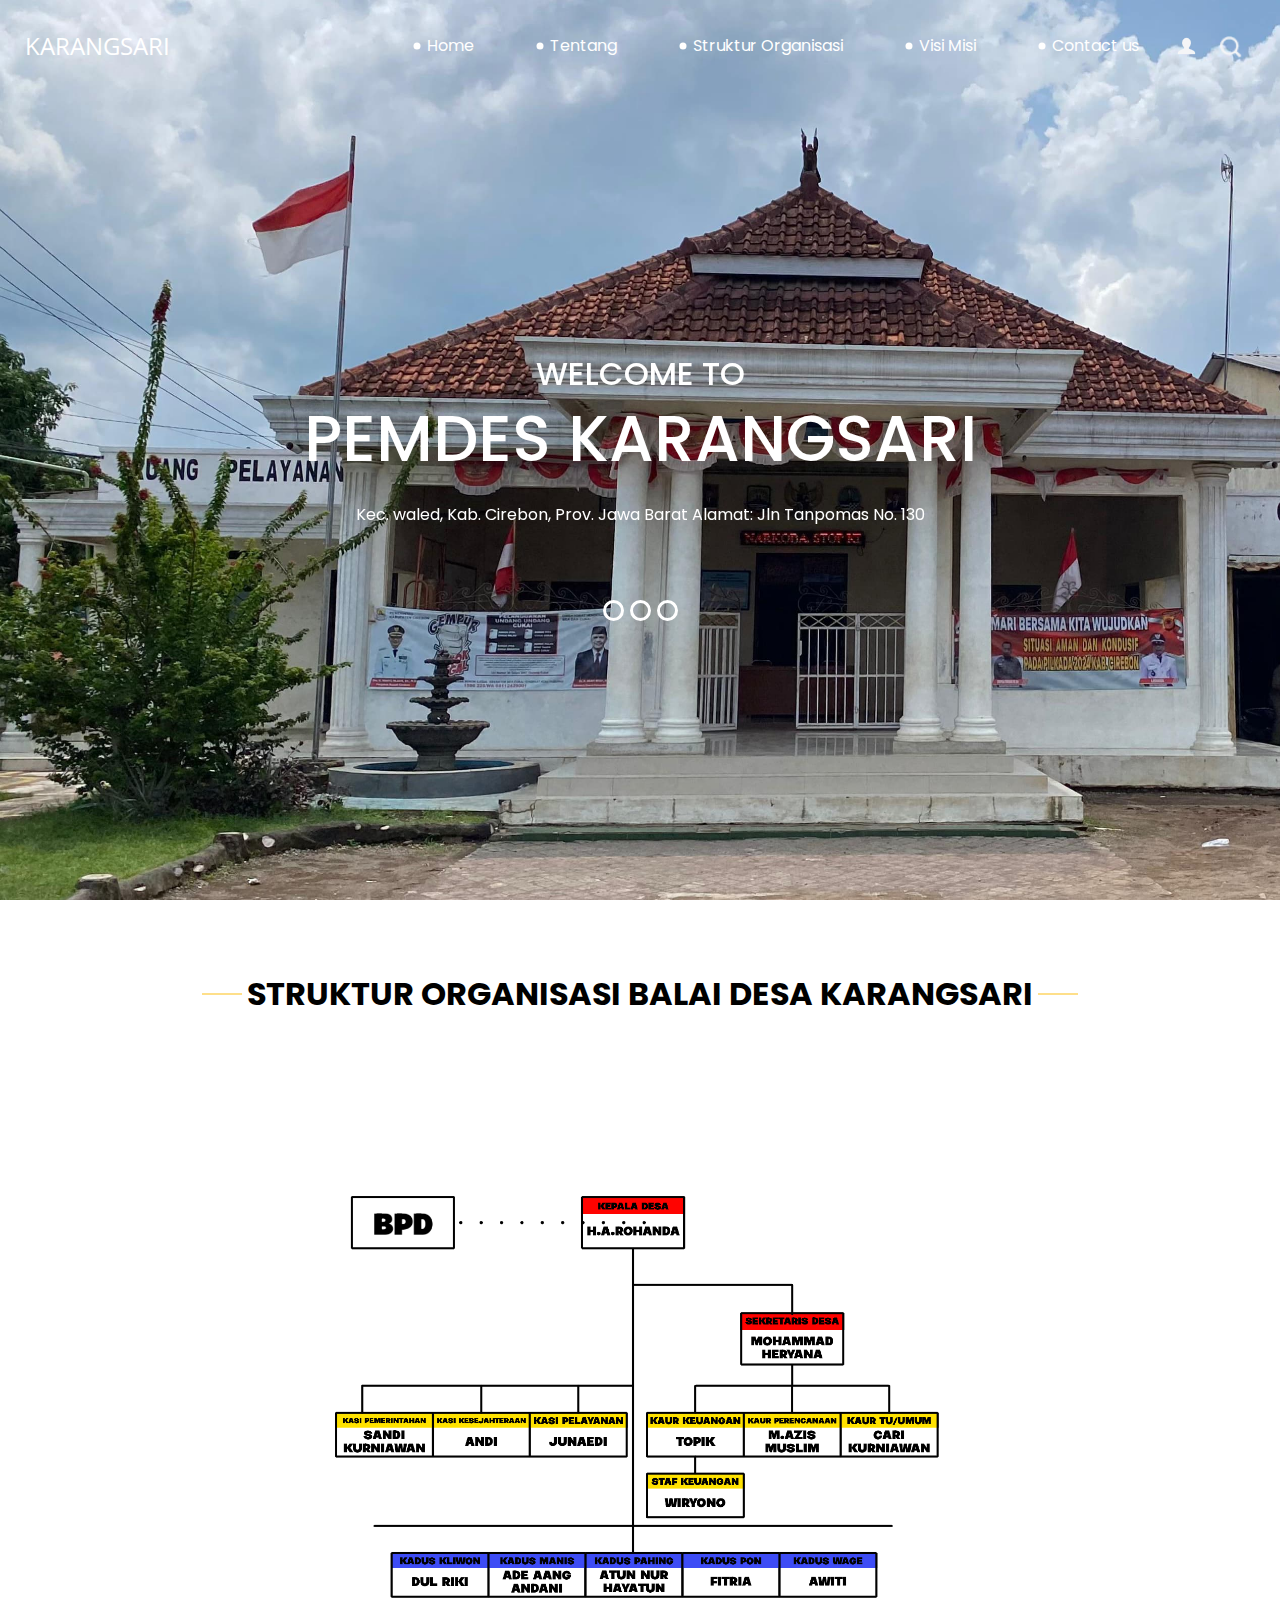
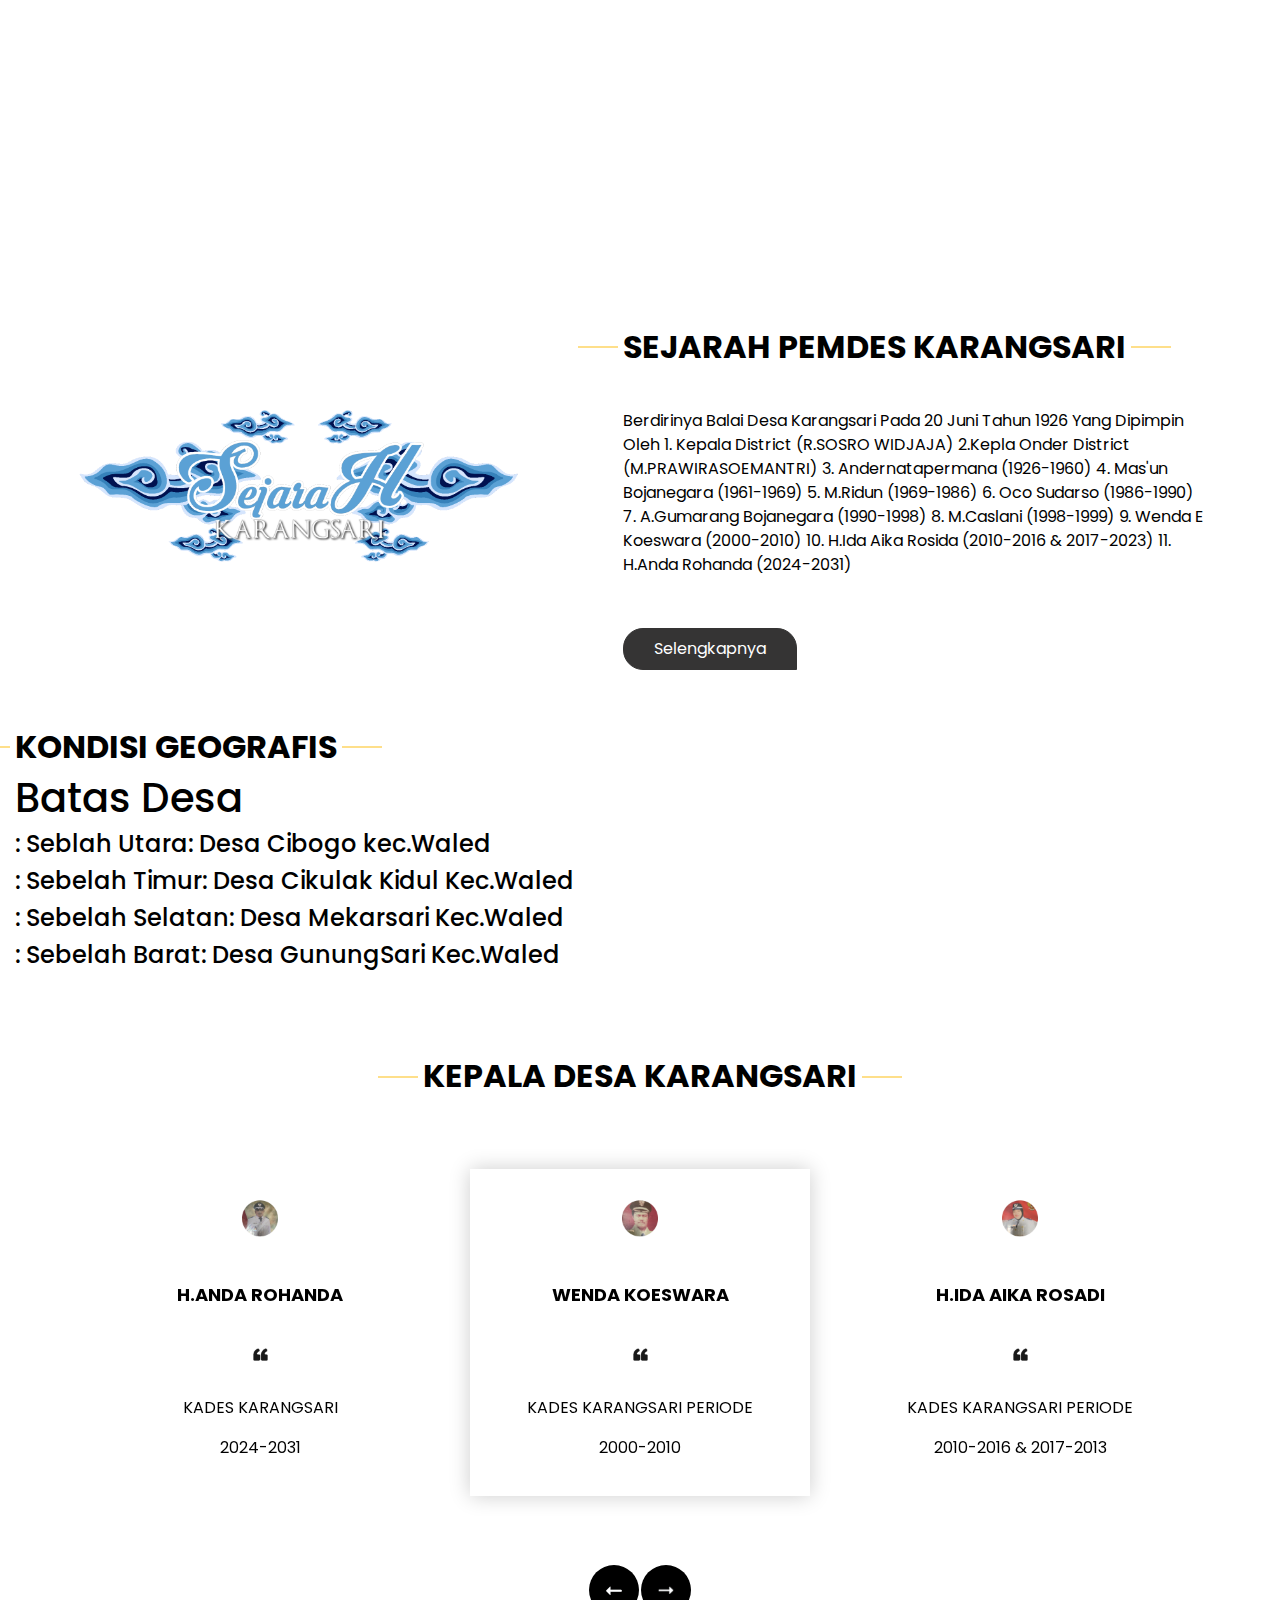
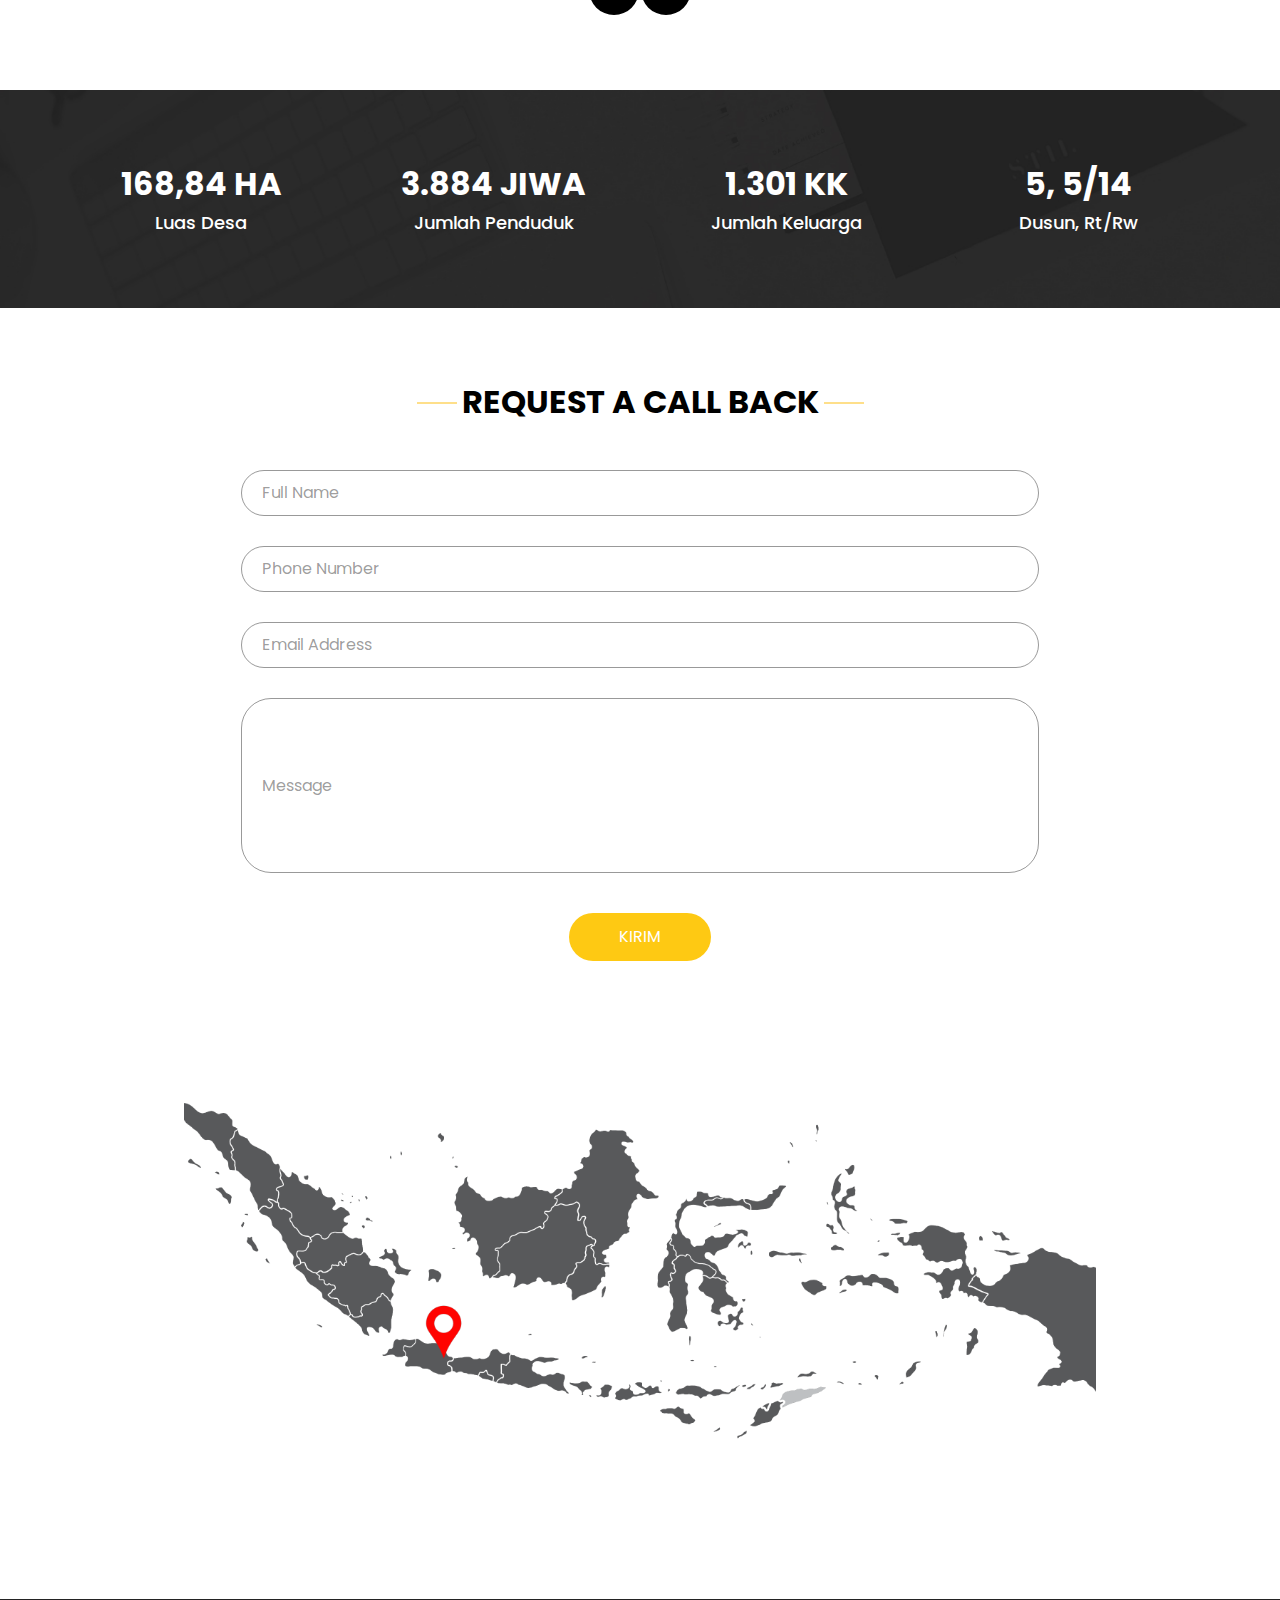
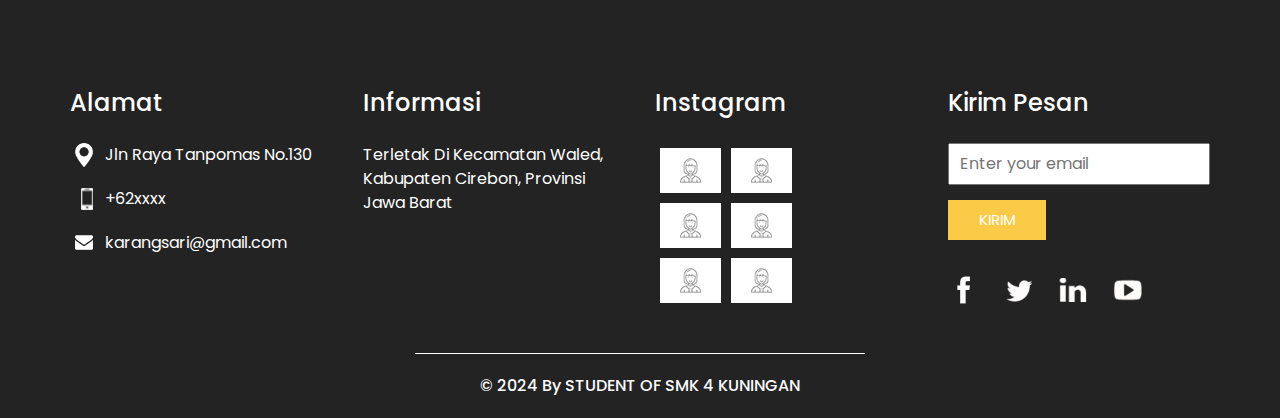
<file: index.html>
<!DOCTYPE html>
<html>

<head>
  <!-- Basic -->
  <meta charset="utf-8" />
  <meta http-equiv="X-UA-Compatible" content="IE=edge" />
  <!-- Mobile Metas -->
  <meta name="viewport" content="width=device-width, initial-scale=1, shrink-to-fit=no" />
  <!-- Site Metas -->
  <meta name="keywords" content="" />
  <meta name="description" content="" />
  <meta name="author" content="" />

  <title>PEMDES KARANGSARI</title>

  <!-- slider stylesheet -->
  <!-- slider stylesheet -->
  <link rel="stylesheet" type="text/css" href="https://cdnjs.cloudflare.com/ajax/libs/OwlCarousel2/2.3.4/assets/owl.carousel.min.css" />

  <!-- bootstrap core css -->
  <link rel="stylesheet" type="text/css" href="css/bootstrap.css" />

  <!-- fonts style -->
  <link href="https://fonts.googleapis.com/css?family=Open+Sans:400,700|Poppins:400,700&display=swap" rel="stylesheet">
  <!-- Custom styles for this template -->
  <link href="css/style.css" rel="stylesheet" />
  <!-- responsive style -->
  <link href="css/responsive.css" rel="stylesheet" />
</head>

<body>
  <div class="hero_area">
    <!-- header section strats -->
    <header class="header_section">
      <div class="container-fluid">
        <nav class="navbar navbar-expand-lg custom_nav-container pt-3">
          <a class="navbar-brand" href="index.html">
            <span>
              KARANGSARI
            </span>
          </a>
          <button class="navbar-toggler" type="button" data-toggle="collapse" data-target="#navbarSupportedContent" aria-controls="navbarSupportedContent" aria-expanded="false" aria-label="Toggle navigation">
            <span class="navbar-toggler-icon"></span>
          </button>

          <div class="collapse navbar-collapse" id="navbarSupportedContent">
            <div class="d-flex ml-auto flex-column flex-lg-row align-items-center">
              <ul class="navbar-nav  ">
                <li class="nav-item active">
                  <a class="nav-link" href="index.html">Home <span class="sr-only">(current)</span></a>
                </li>
                <li class="nav-item">
                  <a class="nav-link" href="about.html"> Tentang </a>
                </li>
                <li class="nav-item">
                  <a class="nav-link" href="do.html"> Struktur Organisasi </a>
                </li>
                <li class="nav-item">
                  <a class="nav-link" href="portfolio.html"> Visi Misi </a>
                </li>
                <li class="nav-item">
                  <a class="nav-link" href="contact.html">Contact us</a>
                </li>
              </ul>
              <div class="user_option">
                <a href="">
                  <img src="images/user.png" alt="">
                </a>
                <form class="form-inline my-2 my-lg-0 ml-0 ml-lg-4 mb-3 mb-lg-0">
                  <button class="btn  my-2 my-sm-0 nav_search-btn" type="submit"></button>
                </form>
              </div>
            </div>
          </div>
        </nav>
      </div>
    </header>
    <!-- end header section -->
    <!-- slider section -->
    <section class=" slider_section position-relative">
      <div class="container">
        <div id="carouselExampleIndicators" class="carousel slide" data-ride="carousel">
          <ol class="carousel-indicators">
            <li data-target="#carouselExampleIndicators" data-slide-to="0" class="active"></li>
            <li data-target="#carouselExampleIndicators" data-slide-to="1"></li>
            <li data-target="#carouselExampleIndicators" data-slide-to="2"></li>
          </ol>
          <div class="carousel-inner">
            <div class="carousel-item active">
              <div class="row">
                <div class="col">
                  <div class="detail-box">
                    <div>
                      <h2>
                        WELCOME TO
                      </h2>
                      <h1>
                        PEMDES KARANGSARI
                      </h1>
                      <p>
                        Kec. waled, Kab. Cirebon, Prov. Jawa Barat
                        Alamat: Jln Tanpomas No. 130
                      </p>
                      <div class="">
                        </a>
                      </div>
                    </div>
                  </div>
                </div>
              </div>
            </div>
    </section>
    <!-- end slider section -->
  </div>

  <!-- do section -->
  <section class="do_section layout_padding">
    <div class="container">
      <div class="heading_container">
        <h2>
          Struktur Organisasi
          Balai Desa Karangsari
        </h2>
        <p>
        </p>
          </div>
        </div>
        <div class="box ">
          <div class="img-box">
            <style>
              img{
                 display: block;
                 margin: auto;
              }
              </style>
              <img src="images/Proyek Baru 209 [D1D83AB].png"width="1000px"alt="">
          </div>
          <div class="detail-box">
            <h6>
            </h6>
          </div>
        </div>
      </div>
    </div>
  </section>

  <!-- end do section -->

  <!-- who section -->

  <section class="who_section ">
    <div class="container">
      <div class="row">
        <div class="col-md-5">
          <div class="img-box">
            <img src="images/sejarah.png" alt="">
          </div>
        </div>
        <div class="col-md-7">
          <div class="detail-box">
            <div class="heading_container">
              <h2>
                SEJARAH PEMDES KARANGSARI
              </h2>
            </div>
            <p>
              Berdirinya Balai Desa Karangsari Pada 20 Juni Tahun 1926 Yang Dipimpin Oleh
              1. Kepala District (R.SOSRO WIDJAJA)
              2.Kepla Onder District (M.PRAWIRASOEMANTRI)
              3. Andernatapermana (1926-1960)
              4. Mas'un Bojanegara (1961-1969)
              5. M.Ridun (1969-1986)
              6. Oco Sudarso (1986-1990)
              7. A.Gumarang Bojanegara (1990-1998)
              8. M.Caslani (1998-1999)
              9. Wenda E Koeswara (2000-2010)
              10. H.Ida Aika Rosida (2010-2016 & 2017-2023)
              11. H.Anda Rohanda (2024-2031)
            </P>
            <div>
              <a href="">
                Selengkapnya
              </a>
            </div>
          </div>
        </div>
      </div>
    </div>
  </section>

  <!-- end who section -->


  <!-- work section -->
              <div class="col-md-7">
                <div class="detail-box">
                  <div class="heading_container">
        <h2>
          KONDISI GEOGRAFIS
        </h2>
        <h1>
          Batas Desa
        </h1>
          <h4>
          : Seblah Utara: Desa Cibogo kec.Waled
          </h4>
          <h4>
          : Sebelah Timur: Desa Cikulak Kidul Kec.Waled
          </h4>
          <h4>
          : Sebelah Selatan: Desa Mekarsari Kec.Waled
          </h4>
          <h4>
          : Sebelah Barat: Desa GunungSari Kec.Waled
          </h4>
      </div>

        </div>
      </div>
    </div>
  </section>

  <!-- end work section -->

  <!-- client section -->
  <section class="client_section">
    <div class="container">

      <div class="heading_container">
        <p></p>
        <p></p>
        <p></p>
        <p></p>
        <p></p>
        <h2>
          KEPALA DESA KARANGSARI
        </h2>
      </div>
      <div class="carousel-wrap ">
        <div class="owl-carousel">
          <div class="item">
            <div class="box">
              <div class="img-box">
                <img src="images/wenda.png" alt="">
              </div>
              <div class="detail-box">
                <h5>
                  Wenda Koeswara <br>
                </h5>
                <img src="images/quote.png" alt="">
                <p>
                  KADES KARANGSARI PERIODE
                </p>
                <p>
                  2000-2010
                </p>
              </div>
            </div>
          </div>
          <div class="item">
            <div class="box">
              <div class="img-box">
                <img src="images/ida.png" alt="">
              </div>
              <div class="detail-box">
                <h5>
                  H.Ida Aika Rosadi <br>
                </h5>
                <img src="images/quote.png" alt="">
                <p>
                  KADES KARANGSARI PERIODE
                </p>
                <P>
                  2010-2016 & 2017-2013
                </p>
              </div>
            </div>
          </div>
          <div class="item">
            <div class="box">
              <div class="img-box">
                <img src="images/rohanda.png" alt="">
              </div>
              <div class="detail-box">
                <h5>
                  H.Anda Rohanda <br>
                </h5>
                <img src="images/quote.png" alt="">
                <p>
                  KADES KARANGSARI
                </p>
                <P>
                  2024-2031
                </p>
              </div>
            </div>
          </div>
        </div>
      </div>
    </div>
  </section>

  <!-- end client section -->

  <!-- target section -->
  <section class="target_section layout_padding2">
    <div class="container">
      <div class="row">
        <div class="col-md-3 col-sm-6">
          <div class="detail-box">
            <h2>
              168,84 HA
            </h2>
            <h5>
              Luas Desa
            </h5>
          </div>
        </div>
        <div class="col-md-3 col-sm-6">
          <div class="detail-box">
            <h2>
              3.884 JIWA
            </h2>
            <h5>
              Jumlah Penduduk
            </h5>
          </div>
        </div>
        <div class="col-md-3 col-sm-6">
          <div class="detail-box">
            <h2>
              1.301 KK
            </h2>
            <h5>
              Jumlah Keluarga
            </h5>
          </div>
        </div>
        <div class="col-md-3 col-sm-6">
          <div class="detail-box">
            <h2>
              5, 5/14
            </h2>
            <h5>
              Dusun, Rt/Rw
            </h5>
          </div>
        </div>
      </div>
    </div>
  </section>

  <!-- end target section -->


  <!-- contact section -->

  <section class="contact_section layout_padding">
    <div class="container">

      <div class="heading_container">
        <h2>
          Request A Call Back
        </h2>
      </div>
      <div class="">
        <div class="">
          <div class="row">
            <div class="col-md-9 mx-auto">
              <div class="contact-form">
                <form action="">
                  <div>
                    <input type="text" placeholder="Full Name ">
                  </div>
                  <div>
                    <input type="text" placeholder="Phone Number">
                  </div>
                  <div>
                    <input type="email" placeholder="Email Address">
                  </div>
                  <div>
                    <input type="text" placeholder="Message" class="input_message">
                  </div>
                  <div class="d-flex justify-content-center">
                    <button type="submit" class="btn_on-hover">
                      Kirim
                    </button>
                  </div>
                </form>
              </div>
            </div>
          </div>
        </div>
      </div>
      <div class="map_img-box">
        <img src="images/maps.png" alt="">
      </div>
    </div>
  </section>


  <!-- end contact section -->


  <!-- info section -->
  <section class="info_section ">
    <div class="container">
      <div class="row">
        <div class="col-md-3">
          <div class="info_contact">
            <h5>
              Alamat
            </h5>
            <div>
              <div class="img-box">
                <img src="images/location-white.png" width="18px" alt="">
              </div>
              <p>
                Jln Raya Tanpomas No.130
              </p>
            </div>
            <div>
              <div class="img-box">
                <img src="images/telephone-white.png" width="12px" alt="">
              </div>
              <p>
                +62xxxx
              </p>
            </div>
            <div>
              <div class="img-box">
                <img src="images/envelope-white.png" width="18px" alt="">
              </div>
              <p>
                karangsari@gmail.com
              </p>
            </div>
          </div>
        </div>
        <div class="col-md-3">
          <div class="info_info">
            <h5>
              Informasi
            </h5>
            <p>
              Terletak Di Kecamatan Waled, Kabupaten Cirebon, Provinsi Jawa Barat
            </p>
          </div>
        </div>

        <div class="col-md-3">
          <div class="info_insta">
            <h5>
              Instagram
            </h5>
            <div class="insta_container">
              <div>
                <a href="">
                  <div class="insta-box b-1">
                    <img src="images/insta.png" alt="">
                  </div>
                </a>
                <a href="">
                  <div class="insta-box b-2">
                    <img src="images/insta.png" alt="">
                  </div>
                </a>
              </div>

              <div>
                <a href="">
                  <div class="insta-box b-3">
                    <img src="images/insta.png" alt="">
                  </div>
                </a>
                <a href="">
                  <div class="insta-box b-4">
                    <img src="images/insta.png" alt="">
                  </div>
                </a>
              </div>
              <div>
                <a href="">
                  <div class="insta-box b-3">
                    <img src="images/insta.png" alt="">
                  </div>
                </a>
                <a href="">
                  <div class="insta-box b-4">
                    <img src="images/insta.png" alt="">
                  </div>
                </a>
              </div>
            </div>
          </div>
        </div>
        <div class="col-md-3">
          <div class="info_form ">
            <h5>
              Kirim Pesan
            </h5>
            <form action="">
              <input type="email" placeholder="Enter your email">
              <button>
                Kirim
              </button>
            </form>
            <div class="social_box">
              <a href="">
                <img src="images/fb.png" alt="">
              </a>
              <a href="">
                <img src="images/twitter.png" alt="">
              </a>
              <a href="">
                <img src="images/linkedin.png" alt="">
              </a>
              <a href="">
                <img src="images/youtube.png" alt="">
              </a>
            </div>
          </div>
        </div>
      </div>
    </div>
  </section>

  <!-- end info_section -->


  <!-- footer section -->
  <section class="container-fluid footer_section">
    <p>
      &copy; 2024 By
      <a href="https://html.design/">STUDENT OF SMK 4 KUNINGAN</a>
    </p>
  </section>
  <!-- footer section -->

  <script type="text/javascript" src="js/jquery-3.4.1.min.js"></script>
  <script type="text/javascript" src="js/bootstrap.js"></script>
  <script type="text/javascript" src="https://cdnjs.cloudflare.com/ajax/libs/OwlCarousel2/2.3.4/owl.carousel.min.js">
  </script>
  <!-- owl carousel script 
    -->
  <script type="text/javascript">
    $(".owl-carousel").owlCarousel({
      loop: true,
      margin: 0,
      navText: [],
      center: true,
      autoplay: true,
      autoplayHoverPause: true,
      responsive: {
        0: {
          items: 1
        },
        1000: {
          items: 3
        }
      }
    });
  </script>
  <!-- end owl carousel script -->

</body>

</html>
</file>
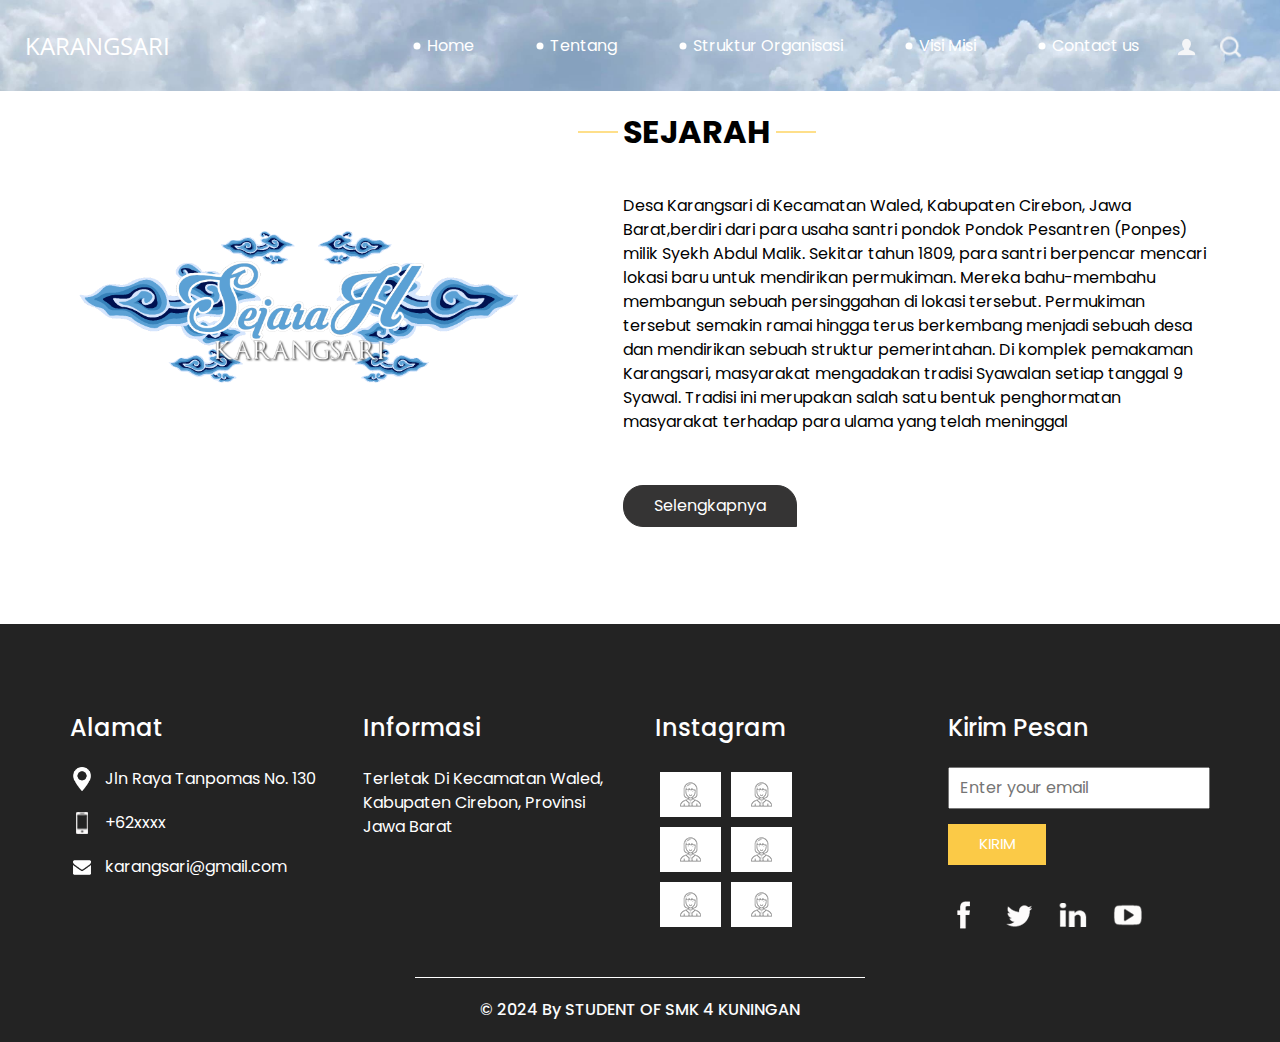
<file: about.html>
<!DOCTYPE html>
<html>

<head>
  <!-- Basic -->
  <meta charset="utf-8" />
  <meta http-equiv="X-UA-Compatible" content="IE=edge" />
  <!-- Mobile Metas -->
  <meta name="viewport" content="width=device-width, initial-scale=1, shrink-to-fit=no" />
  <!-- Site Metas -->
  <meta name="keywords" content="" />
  <meta name="description" content="" />
  <meta name="author" content="" />

  <title>PEMDES KARANGSARI</title>

  <!-- slider stylesheet -->
  <!-- slider stylesheet -->
  <link rel="stylesheet" type="text/css" href="https://cdnjs.cloudflare.com/ajax/libs/OwlCarousel2/2.3.4/assets/owl.carousel.min.css" />

  <!-- bootstrap core css -->
  <link rel="stylesheet" type="text/css" href="css/bootstrap.css" />

  <!-- fonts style -->
  <link href="https://fonts.googleapis.com/css?family=Open+Sans:400,700|Poppins:400,700&display=swap" rel="stylesheet">
  <!-- Custom styles for this template -->
  <link href="css/style.css" rel="stylesheet" />
  <!-- responsive style -->
  <link href="css/responsive.css" rel="stylesheet" />
</head>

<body class="sub_page">
  <div class="hero_area">
    <!-- header section strats -->
    <header class="header_section">
      <div class="container-fluid">
        <nav class="navbar navbar-expand-lg custom_nav-container pt-3">
          <a class="navbar-brand" href="index.html">
            <span>
              KARANGSARI
            </span>
          </a>
          <button class="navbar-toggler" type="button" data-toggle="collapse" data-target="#navbarSupportedContent" aria-controls="navbarSupportedContent" aria-expanded="false" aria-label="Toggle navigation">
            <span class="navbar-toggler-icon"></span>
          </button>

          <div class="collapse navbar-collapse" id="navbarSupportedContent">
            <div class="d-flex ml-auto flex-column flex-lg-row align-items-center">
              <ul class="navbar-nav  ">
                <li class="nav-item active">
                  <a class="nav-link" href="index.html">Home <span class="sr-only">(current)</span></a>
                </li>
                <li class="nav-item">
                  <a class="nav-link" href="about.html"> Tentang </a>
                </li>
                <li class="nav-item">
                  <a class="nav-link" href="do.html"> Struktur Organisasi </a>
                </li>
                <li class="nav-item">
                  <a class="nav-link" href="portfolio.html"> Visi Misi </a>
                </li>
                <li class="nav-item">
                  <a class="nav-link" href="contact.html">Contact us</a>
                </li>
              </ul>
              <div class="user_option">
                <a href="">
                  <img src="images/user.png" alt="">
                </a>
                <form class="form-inline my-2 my-lg-0 ml-0 ml-lg-4 mb-3 mb-lg-0">
                  <button class="btn  my-2 my-sm-0 nav_search-btn" type="submit"></button>
                </form>
              </div>
            </div>
          </div>
        </nav>
      </div>
    </header>
    <!-- end header section -->
  </div>


  <!-- who section -->

  <section class="who_section layout_padding">
    <div class="container">
      <div class="row">
        <div class="col-md-5">
          <div class="img-box">
            <img src="images/sejarah.png" alt="">
          </div>
        </div>
        <div class="col-md-7">
          <div class="detail-box">
            <div class="heading_container">
              <h2>
             SEJARAH
              </h2>
            </div>
            <p>
              Desa Karangsari di Kecamatan Waled, Kabupaten Cirebon, Jawa Barat,berdiri dari para usaha santri pondok
              Pondok Pesantren (Ponpes) milik Syekh Abdul Malik.
              Sekitar tahun 1809, para santri berpencar mencari lokasi baru untuk mendirikan permukiman.
              Mereka bahu-membahu membangun sebuah persinggahan di lokasi tersebut.
              Permukiman tersebut semakin ramai hingga terus berkembang menjadi sebuah desa dan mendirikan sebuah
              struktur pemerintahan.
              Di komplek pemakaman Karangsari, masyarakat mengadakan tradisi Syawalan setiap tanggal 9 Syawal.
              Tradisi ini merupakan salah satu bentuk penghormatan masyarakat terhadap para ulama yang telah meninggal
            </p>
            <div>
              <a href="">
                Selengkapnya
              </a>
            </div>
          </div>
        </div>
      </div>
    </div>
  </section>

  <!-- end who section -->


  <!-- info section -->
  <section class="info_section ">
    <div class="container">
      <div class="row">
        <div class="col-md-3">
          <div class="info_contact">
            <h5>
              Alamat
            </h5>
            <div>
              <div class="img-box">
                <img src="images/location-white.png" width="18px" alt="">
              </div>
              <p>
                Jln Raya Tanpomas No. 130
              </p>
            </div>
            <div>
              <div class="img-box">
                <img src="images/telephone-white.png" width="12px" alt="">
              </div>
              <p>
                +62xxxx
              </p>
            </div>
            <div>
              <div class="img-box">
                <img src="images/envelope-white.png" width="18px" alt="">
              </div>
              <p>
                karangsari@gmail.com
              </p>
            </div>
          </div>
        </div>
        <div class="col-md-3">
          <div class="info_info">
            <h5>
              Informasi
            </h5>
            <p>
              Terletak Di Kecamatan Waled, Kabupaten Cirebon, Provinsi Jawa Barat
            </p>
          </div>
        </div>

        <div class="col-md-3">
          <div class="info_insta">
            <h5>
              Instagram
            </h5>
            <div class="insta_container">
              <div>
                <a href="">
                  <div class="insta-box b-1">
                    <img src="images/insta.png" alt="">
                  </div>
                </a>
                <a href="">
                  <div class="insta-box b-2">
                    <img src="images/insta.png" alt="">
                  </div>
                </a>
              </div>

              <div>
                <a href="">
                  <div class="insta-box b-3">
                    <img src="images/insta.png" alt="">
                  </div>
                </a>
                <a href="">
                  <div class="insta-box b-4">
                    <img src="images/insta.png" alt="">
                  </div>
                </a>
              </div>
              <div>
                <a href="">
                  <div class="insta-box b-3">
                    <img src="images/insta.png" alt="">
                  </div>
                </a>
                <a href="">
                  <div class="insta-box b-4">
                    <img src="images/insta.png" alt="">
                  </div>
                </a>
              </div>
            </div>
          </div>
        </div>
        <div class="col-md-3">
          <div class="info_form ">
            <h5>
              Kirim Pesan
            </h5>
            <form action="">
              <input type="email" placeholder="Enter your email">
              <button>
                Kirim
              </button>
            </form>
            <div class="social_box">
              <a href="">
                <img src="images/fb.png" alt="">
              </a>
              <a href="">
                <img src="images/twitter.png" alt="">
              </a>
              <a href="">
                <img src="images/linkedin.png" alt="">
              </a>
              <a href="">
                <img src="images/youtube.png" alt="">
              </a>
            </div>
          </div>
        </div>
      </div>
    </div>
  </section>

  <!-- end info_section -->


  <!-- footer section -->
  <section class="container-fluid footer_section">
    <p>
      &copy; 2024 By
      <a href="https://html.design/">STUDENT OF SMK 4 KUNINGAN</a>
    </p>
  </section>
  <!-- footer section -->

  <script type="text/javascript" src="js/jquery-3.4.1.min.js"></script>
  <script type="text/javascript" src="js/bootstrap.js"></script>
  <script type="text/javascript" src="https://cdnjs.cloudflare.com/ajax/libs/OwlCarousel2/2.3.4/owl.carousel.min.js">
  </script>
  <!-- owl carousel script 
    -->
  <script type="text/javascript">
    $(".owl-carousel").owlCarousel({
      loop: true,
      margin: 0,
      navText: [],
      center: true,
      autoplay: true,
      autoplayHoverPause: true,
      responsive: {
        0: {
          items: 1
        },
        1000: {
          items: 3
        }
      }
    });
  </script>
  <!-- end owl carousel script -->

</body>

</html>
</file>
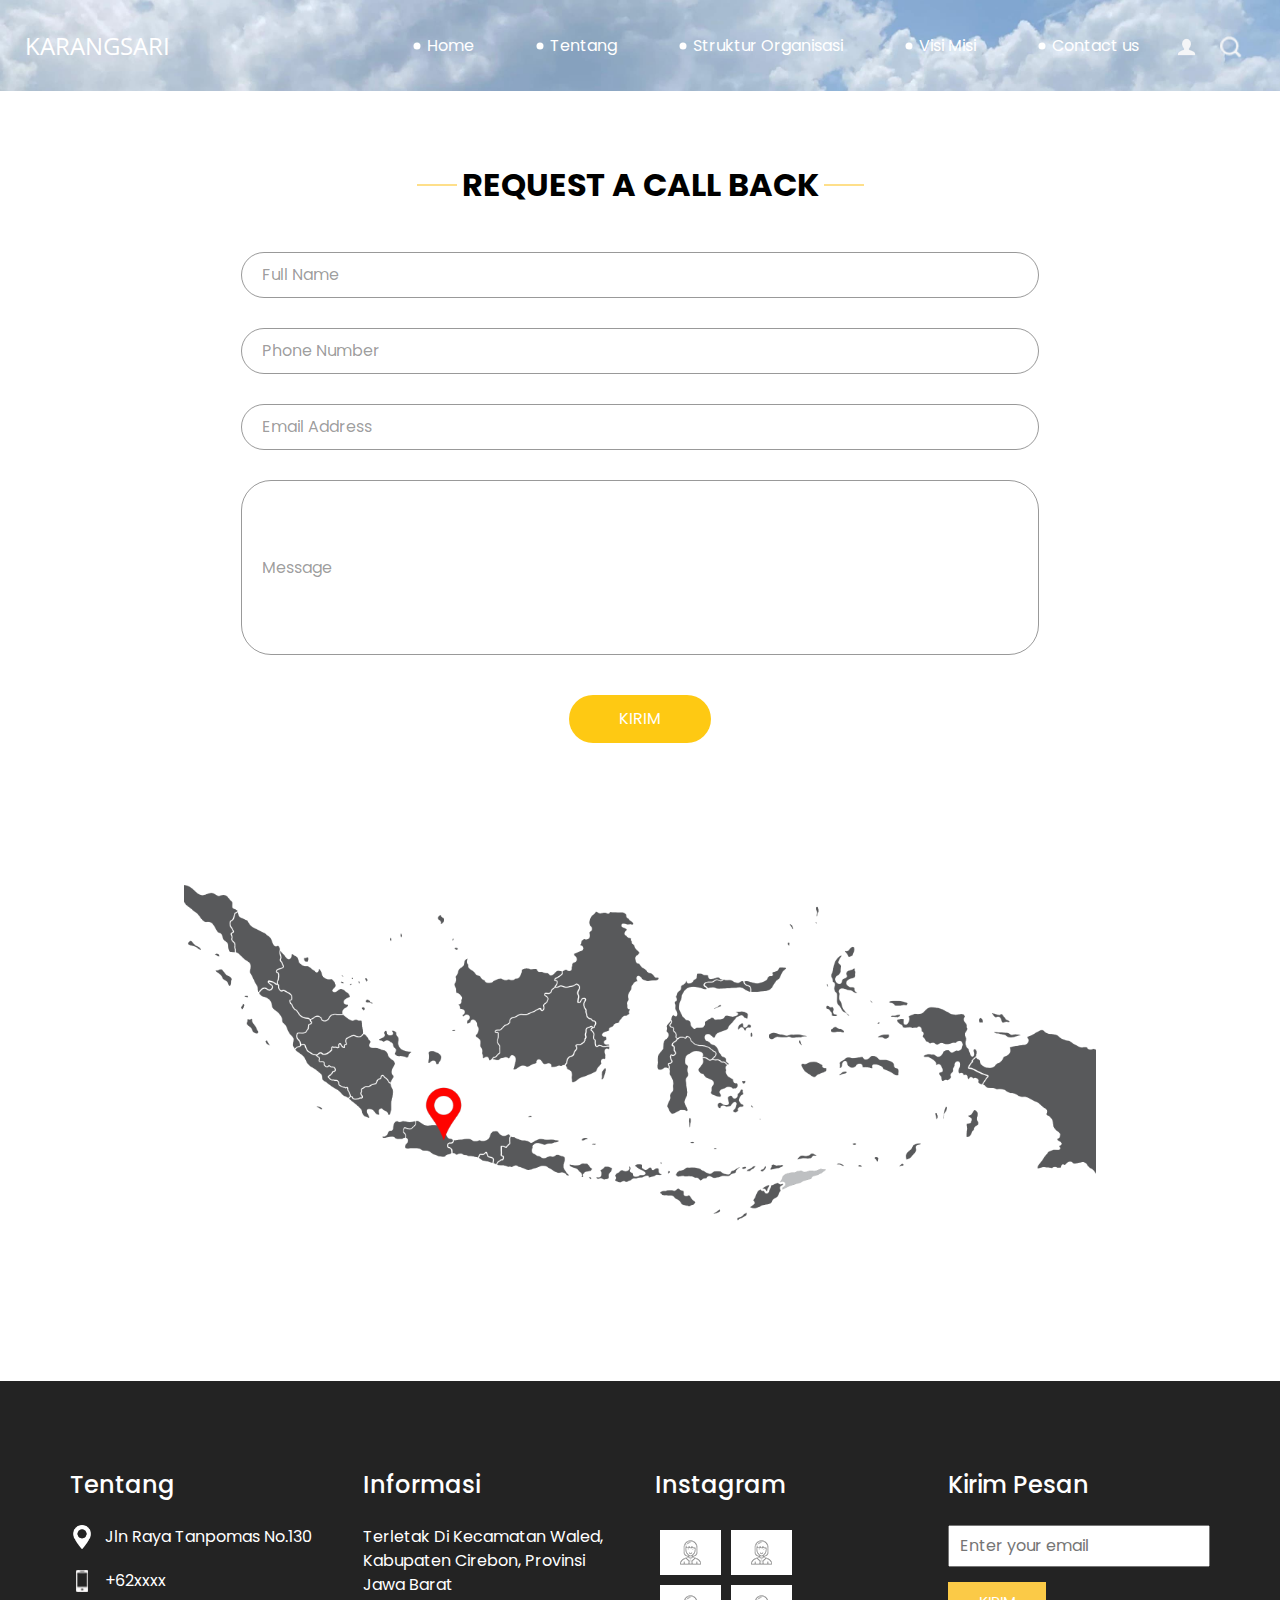
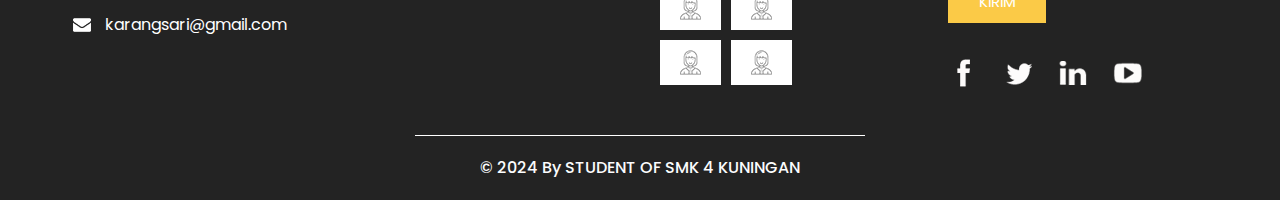
<file: contact.html>
<!DOCTYPE html>
<html>

<head>
  <!-- Basic -->
  <meta charset="utf-8" />
  <meta http-equiv="X-UA-Compatible" content="IE=edge" />
  <!-- Mobile Metas -->
  <meta name="viewport" content="width=device-width, initial-scale=1, shrink-to-fit=no" />
  <!-- Site Metas -->
  <meta name="keywords" content="" />
  <meta name="description" content="" />
  <meta name="author" content="" />

  <title>PEMDES KARANGSARI</title>

  <!-- slider stylesheet -->
  <!-- slider stylesheet -->
  <link rel="stylesheet" type="text/css" href="https://cdnjs.cloudflare.com/ajax/libs/OwlCarousel2/2.3.4/assets/owl.carousel.min.css" />

  <!-- bootstrap core css -->
  <link rel="stylesheet" type="text/css" href="css/bootstrap.css" />

  <!-- fonts style -->
  <link href="https://fonts.googleapis.com/css?family=Open+Sans:400,700|Poppins:400,700&display=swap" rel="stylesheet">
  <!-- Custom styles for this template -->
  <link href="css/style.css" rel="stylesheet" />
  <!-- responsive style -->
  <link href="css/responsive.css" rel="stylesheet" />
</head>

<body class="sub_page">
  <div class="hero_area">
    <!-- header section strats -->
    <header class="header_section">
      <div class="container-fluid">
        <nav class="navbar navbar-expand-lg custom_nav-container pt-3">
          <a class="navbar-brand" href="index.html">
            <span>
              KARANGSARI
            </span>
          </a>
          <button class="navbar-toggler" type="button" data-toggle="collapse" data-target="#navbarSupportedContent" aria-controls="navbarSupportedContent" aria-expanded="false" aria-label="Toggle navigation">
            <span class="navbar-toggler-icon"></span>
          </button>

          <div class="collapse navbar-collapse" id="navbarSupportedContent">
            <div class="d-flex ml-auto flex-column flex-lg-row align-items-center">
              <ul class="navbar-nav  ">
                <li class="nav-item active">
                  <a class="nav-link" href="index.html">Home <span class="sr-only">(current)</span></a>
                </li>
                <li class="nav-item">
                  <a class="nav-link" href="about.html"> Tentang</a>
                </li>
                <li class="nav-item">
                  <a class="nav-link" href="do.html"> Struktur Organisasi </a>
                </li>
                <li class="nav-item">
                  <a class="nav-link" href="portfolio.html"> Visi Misi </a>
                </li>
                <li class="nav-item">
                  <a class="nav-link" href="contact.html">Contact us</a>
                </li>
              </ul>
              <div class="user_option">
                <a href="">
                  <img src="images/user.png" alt="">
                </a>
                <form class="form-inline my-2 my-lg-0 ml-0 ml-lg-4 mb-3 mb-lg-0">
                  <button class="btn  my-2 my-sm-0 nav_search-btn" type="submit"></button>
                </form>
              </div>
            </div>
          </div>
        </nav>
      </div>
    </header>
    <!-- end header section -->
  </div>

  <!-- contact section -->

  <section class="contact_section layout_padding">
    <div class="container">

      <div class="heading_container">
        <h2>
          Request A Call Back
        </h2>
      </div>
      <div class="">
        <div class="">
          <div class="row">
            <div class="col-md-9 mx-auto">
              <div class="contact-form">
                <form action="">
                  <div>
                    <input type="text" placeholder="Full Name ">
                  </div>
                  <div>
                    <input type="text" placeholder="Phone Number">
                  </div>
                  <div>
                    <input type="email" placeholder="Email Address">
                  </div>
                  <div>
                    <input type="text" placeholder="Message" class="input_message">
                  </div>
                  <div class="d-flex justify-content-center">
                    <button type="submit" class="btn_on-hover">
                      Kirim
                    </button>
                  </div>
                </form>
              </div>
            </div>
          </div>
        </div>
      </div>
      <div class="map_img-box">
        <img src="images/maps.png" alt="">
      </div>
    </div>
  </section>


  <!-- end contact section -->


  <!-- info section -->
  <section class="info_section ">
    <div class="container">
      <div class="row">
        <div class="col-md-3">
          <div class="info_contact">
            <h5>
              Tentang
            </h5>
            <div>
              <div class="img-box">
                <img src="images/location-white.png" width="18px" alt="">
              </div>
              <p>
                Jln Raya Tanpomas No.130
              </p>
            </div>
            <div>
              <div class="img-box">
                <img src="images/telephone-white.png" width="12px" alt="">
              </div>
              <p>
                +62xxxx
              </p>
            </div>
            <div>
              <div class="img-box">
                <img src="images/envelope-white.png" width="18px" alt="">
              </div>
              <p>
                karangsari@gmail.com
              </p>
            </div>
          </div>
        </div>
        <div class="col-md-3">
          <div class="info_info">
            <h5>
              Informasi
            </h5>
            <p>
              Terletak Di Kecamatan Waled, Kabupaten Cirebon, Provinsi Jawa Barat
            </p>
          </div>
        </div>

        <div class="col-md-3">
          <div class="info_insta">
            <h5>
              Instagram
            </h5>
            <div class="insta_container">
              <div>
                <a href="">
                  <div class="insta-box b-1">
                    <img src="images/insta.png" alt="">
                  </div>
                </a>
                <a href="">
                  <div class="insta-box b-2">
                    <img src="images/insta.png" alt="">
                  </div>
                </a>
              </div>

              <div>
                <a href="">
                  <div class="insta-box b-3">
                    <img src="images/insta.png" alt="">
                  </div>
                </a>
                <a href="">
                  <div class="insta-box b-4">
                    <img src="images/insta.png" alt="">
                  </div>
                </a>
              </div>
              <div>
                <a href="">
                  <div class="insta-box b-3">
                    <img src="images/insta.png" alt="">
                  </div>
                </a>
                <a href="">
                  <div class="insta-box b-4">
                    <img src="images/insta.png" alt="">
                  </div>
                </a>
              </div>
            </div>
          </div>
        </div>
        <div class="col-md-3">
          <div class="info_form ">
            <h5>
              Kirim Pesan
            </h5>
            <form action="">
              <input type="email" placeholder="Enter your email">
              <button>
               Kirim
              </button>
            </form>
            <div class="social_box">
              <a href="">
                <img src="images/fb.png" alt="">
              </a>
              <a href="">
                <img src="images/twitter.png" alt="">
              </a>
              <a href="">
                <img src="images/linkedin.png" alt="">
              </a>
              <a href="">
                <img src="images/youtube.png" alt="">
              </a>
            </div>
          </div>
        </div>
      </div>
    </div>
  </section>

  <!-- end info_section -->


  <!-- footer section -->
  <section class="container-fluid footer_section">
    <p>
      &copy; 2024 By
      <a href="https://html.design/">STUDENT OF SMK 4 KUNINGAN</a>
    </p>
  </section>
  <!-- footer section -->

  <script type="text/javascript" src="js/jquery-3.4.1.min.js"></script>
  <script type="text/javascript" src="js/bootstrap.js"></script>
  <script type="text/javascript" src="https://cdnjs.cloudflare.com/ajax/libs/OwlCarousel2/2.3.4/owl.carousel.min.js">
  </script>
  <!-- owl carousel script 
    -->
  <script type="text/javascript">
    $(".owl-carousel").owlCarousel({
      loop: true,
      margin: 0,
      navText: [],
      center: true,
      autoplay: true,
      autoplayHoverPause: true,
      responsive: {
        0: {
          items: 1
        },
        1000: {
          items: 3
        }
      }
    });
  </script>
  <!-- end owl carousel script -->

</body>

</html>
</file>
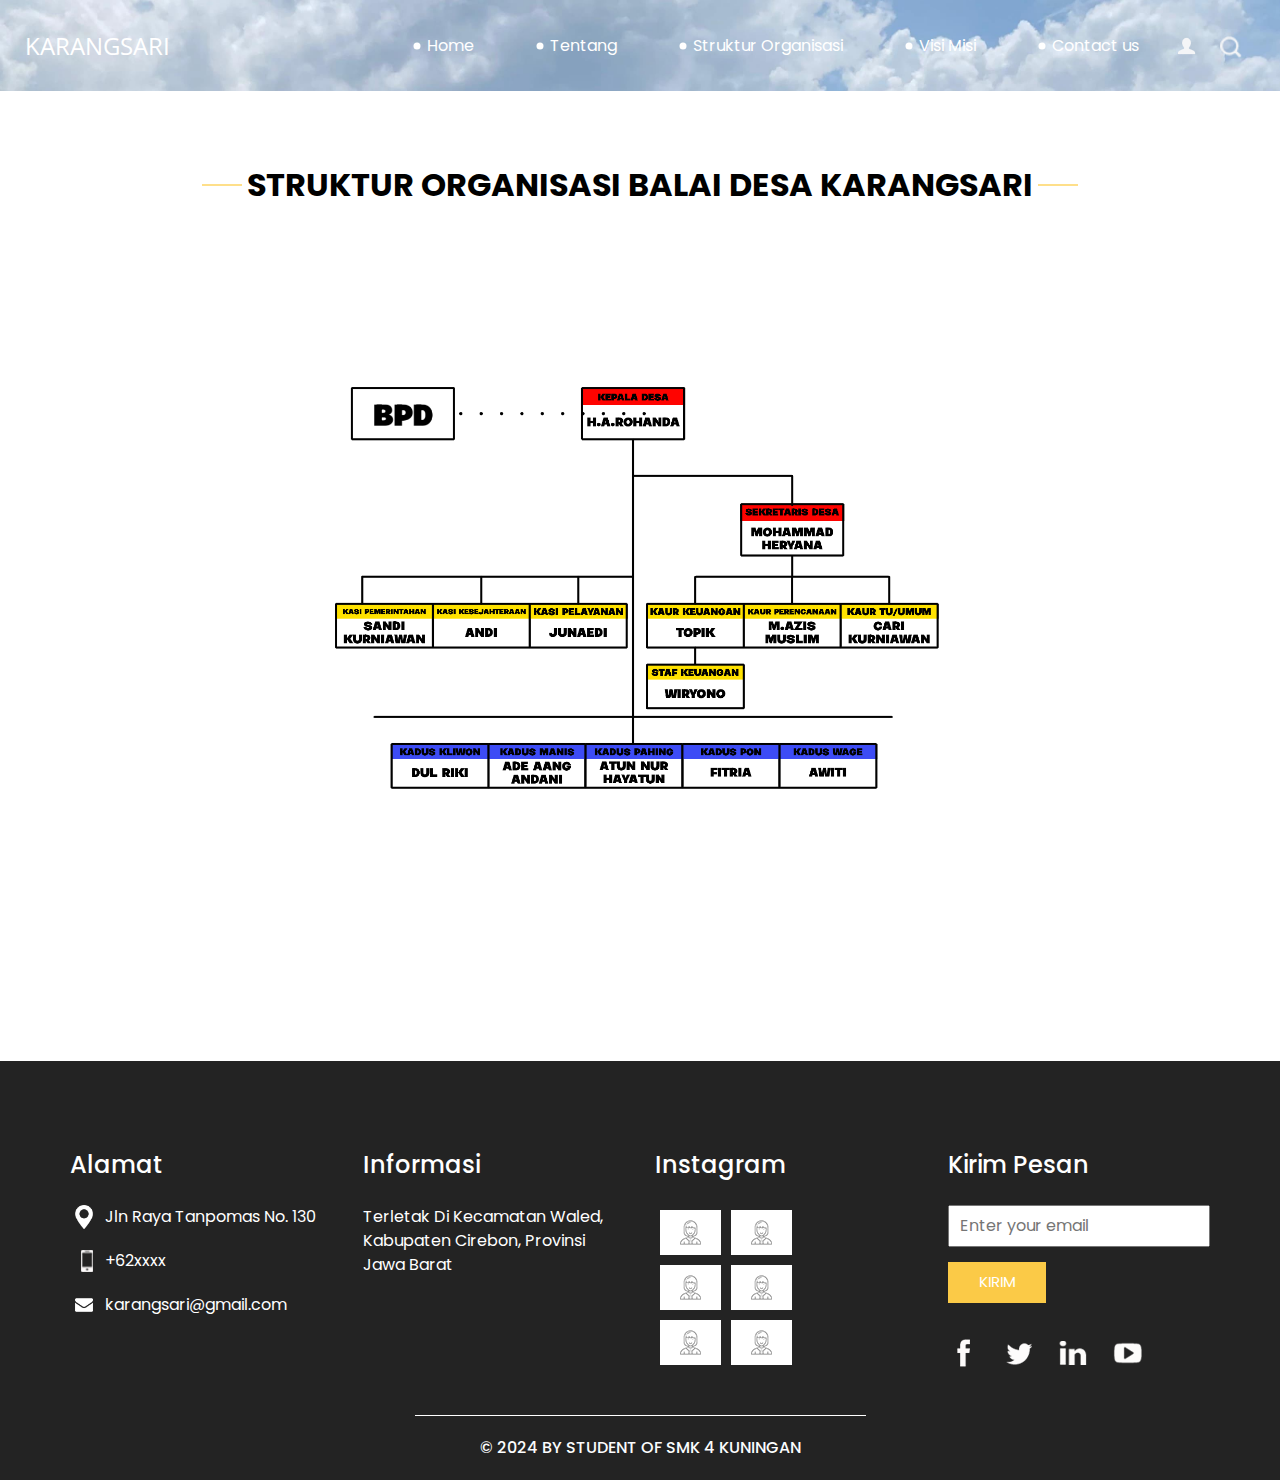
<file: do.html>
<!DOCTYPE html>
<html>

<head>
  <!-- Basic -->
  <meta charset="utf-8" />
  <meta http-equiv="X-UA-Compatible" content="IE=edge" />
  <!-- Mobile Metas -->
  <meta name="viewport" content="width=device-width, initial-scale=1, shrink-to-fit=no" />
  <!-- Site Metas -->
  <meta name="keywords" content="" />
  <meta name="description" content="" />
  <meta name="author" content="" />

  <title>PEMDES KARANGSARI</title>

  <!-- slider stylesheet -->
  <!-- slider stylesheet -->
  <link rel="stylesheet" type="text/css" href="https://cdnjs.cloudflare.com/ajax/libs/OwlCarousel2/2.3.4/assets/owl.carousel.min.css" />

  <!-- bootstrap core css -->
  <link rel="stylesheet" type="text/css" href="css/bootstrap.css" />

  <!-- fonts style -->
  <link href="https://fonts.googleapis.com/css?family=Open+Sans:400,700|Poppins:400,700&display=swap" rel="stylesheet">
  <!-- Custom styles for this template -->
  <link href="css/style.css" rel="stylesheet" />
  <!-- responsive style -->
  <link href="css/responsive.css" rel="stylesheet" />
</head>

<body class="sub_page">
  <div class="hero_area">
    <!-- header section strats -->
    <header class="header_section">
      <div class="container-fluid">
        <nav class="navbar navbar-expand-lg custom_nav-container pt-3">
          <a class="navbar-brand" href="index.html">
            <span>
              KARANGSARI
            </span>
          </a>
          <button class="navbar-toggler" type="button" data-toggle="collapse" data-target="#navbarSupportedContent" aria-controls="navbarSupportedContent" aria-expanded="false" aria-label="Toggle navigation">
            <span class="navbar-toggler-icon"></span>
          </button>

          <div class="collapse navbar-collapse" id="navbarSupportedContent">
            <div class="d-flex ml-auto flex-column flex-lg-row align-items-center">
              <ul class="navbar-nav  ">
                <li class="nav-item active">
                  <a class="nav-link" href="index.html">Home <span class="sr-only">(current)</span></a>
                </li>
                <li class="nav-item">
                  <a class="nav-link" href="about.html"> Tentang </a>
                </li>
                <li class="nav-item">
                  <a class="nav-link" href="do.html"> Struktur Organisasi </a>
                </li>
                <li class="nav-item">
                  <a class="nav-link" href="portfolio.html"> Visi Misi </a>
                </li>
                <li class="nav-item">
                  <a class="nav-link" href="contact.html">Contact us</a>
                </li>
              </ul>
              <div class="user_option">
                <a href="">
                  <img src="images/user.png" alt="">
                </a>
                <form class="form-inline my-2 my-lg-0 ml-0 ml-lg-4 mb-3 mb-lg-0">
                  <button class="btn  my-2 my-sm-0 nav_search-btn" type="submit"></button>
                </form>
              </div>
            </div>
          </div>
        </nav>
      </div>
    </header>
    <!-- end header section -->
  </div>

  <!-- do section -->

  <section class="do_section layout_padding">
    <div class="container">
      <div class="heading_container">
        <h2>
          Struktur Organisasi
          Balai Desa Karangsari
        </h2>
        <p>
        </p>
          </div>
        </div>
        <div class="box arrow-middle arrow_bg">
          <div class="img-box">
            <style>
            img{
               display: block;
               margin: auto;
            }
            </style>
            <img src="images/Proyek Baru 209 [D1D83AB].png"width="1000px"alt="">
          </div>
          <div class="detail-box">
            <h6>
            </h6>
          </div>
        </div>
      </div>
    </div>
  </section>

  <!-- end do section -->

  <!-- info section -->
  <section class="info_section ">
    <div class="container">
      <div class="row">
        <div class="col-md-3">
          <div class="info_contact">
            <h5>
              Alamat
            </h5>
            <div>
              <div class="img-box">
                <img src="images/location-white.png" width="18px" alt="">
              </div>
              <p>
                 Jln Raya Tanpomas No. 130
              </p>
            </div>
            <div>
              <div class="img-box">
                <img src="images/telephone-white.png" width="12px" alt="">
              </div>
              <p>
                +62xxxx
              </p>
            </div>
            <div>
              <div class="img-box">
                <img src="images/envelope-white.png" width="18px" alt="">
              </div>
              <p>
                karangsari@gmail.com
              </p>
            </div>
          </div>
        </div>
        <div class="col-md-3">
          <div class="info_info">
            <h5>
              Informasi
            </h5>
            <p>
              Terletak Di Kecamatan Waled, Kabupaten Cirebon, Provinsi Jawa Barat
            </p>
          </div>
        </div>

        <div class="col-md-3">
          <div class="info_insta">
            <h5>
              Instagram
            </h5>
            <div class="insta_container">
              <div>
                <a href="">
                  <div class="insta-box b-1">
                    <img src="images/insta.png" alt="">
                  </div>
                </a>
                <a href="">
                  <div class="insta-box b-2">
                    <img src="images/insta.png" alt="">
                  </div>
                </a>
              </div>

              <div>
                <a href="">
                  <div class="insta-box b-3">
                    <img src="images/insta.png" alt="">
                  </div>
                </a>
                <a href="">
                  <div class="insta-box b-4">
                    <img src="images/insta.png" alt="">
                  </div>
                </a>
              </div>
              <div>
                <a href="">
                  <div class="insta-box b-3">
                    <img src="images/insta.png" alt="">
                  </div>
                </a>
                <a href="">
                  <div class="insta-box b-4">
                    <img src="images/insta.png" alt="">
                  </div>
                </a>
              </div>
            </div>
          </div>
        </div>
        <div class="col-md-3">
          <div class="info_form ">
            <h5>
              Kirim Pesan
            </h5>
            <form action="">
              <input type="email" placeholder="Enter your email">
              <button>
                Kirim
              </button>
            </form>
            <div class="social_box">
              <a href="">
                <img src="images/fb.png" alt="">
              </a>
              <a href="">
                <img src="images/twitter.png" alt="">
              </a>
              <a href="">
                <img src="images/linkedin.png" alt="">
              </a>
              <a href="">
                <img src="images/youtube.png" alt="">
              </a>
            </div>
          </div>
        </div>
      </div>
    </div>
  </section>

  <!-- end info_section -->


  <!-- footer section -->
  <section class="container-fluid footer_section">
    <p>
      &copy; 2024 BY
      <a href="https://html.design/">STUDENT OF SMK 4 KUNINGAN</a>
    </p>
  </section>
  <!-- footer section -->

  <script type="text/javascript" src="js/jquery-3.4.1.min.js"></script>
  <script type="text/javascript" src="js/bootstrap.js"></script>
  <script type="text/javascript" src="https://cdnjs.cloudflare.com/ajax/libs/OwlCarousel2/2.3.4/owl.carousel.min.js">
  </script>
  <!-- owl carousel script 
    -->
  <script type="text/javascript">
    $(".owl-carousel").owlCarousel({
      loop: true,
      margin: 0,
      navText: [],
      center: true,
      autoplay: true,
      autoplayHoverPause: true,
      responsive: {
        0: {
          items: 1
        },
        1000: {
          items: 3
        }
      }
    });
  </script>
  <!-- end owl carousel script -->

</body>

</html>
</file>
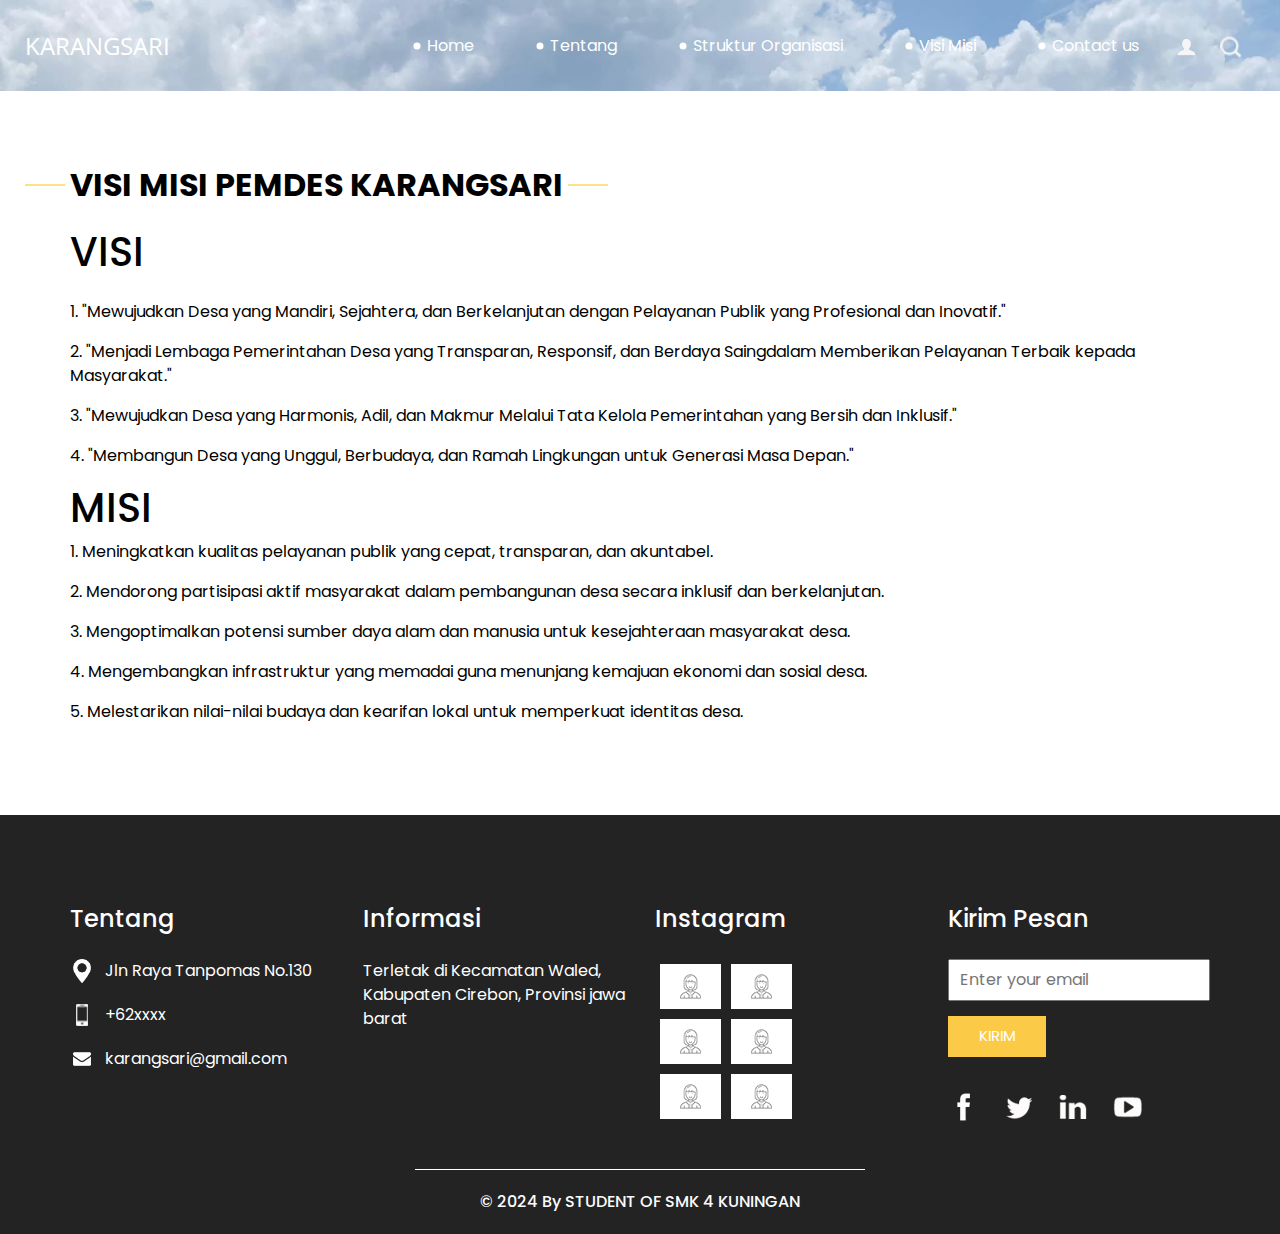
<file: portfolio.html>
<!DOCTYPE html>
<html>

<head>
  <!-- Basic -->
  <meta charset="utf-8" />
  <meta http-equiv="X-UA-Compatible" content="IE=edge" />
  <!-- Mobile Metas -->
  <meta name="viewport" content="width=device-width, initial-scale=1, shrink-to-fit=no" />
  <!-- Site Metas -->
  <meta name="keywords" content="" />
  <meta name="description" content="" />
  <meta name="author" content="" />

  <title>PEMDES KARANGSARI</title>

  <!-- slider stylesheet -->
  <!-- slider stylesheet -->
  <link rel="stylesheet" type="text/css" href="https://cdnjs.cloudflare.com/ajax/libs/OwlCarousel2/2.3.4/assets/owl.carousel.min.css" />

  <!-- bootstrap core css -->
  <link rel="stylesheet" type="text/css" href="css/bootstrap.css" />

  <!-- fonts style -->
  <link href="https://fonts.googleapis.com/css?family=Open+Sans:400,700|Poppins:400,700&display=swap" rel="stylesheet">
  <!-- Custom styles for this template -->
  <link href="css/style.css" rel="stylesheet" />
  <!-- responsive style -->
  <link href="css/responsive.css" rel="stylesheet" />
</head>

<body class="sub_page">
  <div class="hero_area">
    <!-- header section strats -->
    <header class="header_section">
      <div class="container-fluid">
        <nav class="navbar navbar-expand-lg custom_nav-container pt-3">
          <a class="navbar-brand" href="index.html">
            <span>
              KARANGSARI
            </span>
          </a>
          <button class="navbar-toggler" type="button" data-toggle="collapse" data-target="#navbarSupportedContent" aria-controls="navbarSupportedContent" aria-expanded="false" aria-label="Toggle navigation">
            <span class="navbar-toggler-icon"></span>
          </button>

          <div class="collapse navbar-collapse" id="navbarSupportedContent">
            <div class="d-flex ml-auto flex-column flex-lg-row align-items-center">
              <ul class="navbar-nav  ">
                <li class="nav-item active">
                  <a class="nav-link" href="index.html">Home <span class="sr-only">(current)</span></a>
                </li>
                <li class="nav-item">
                  <a class="nav-link" href="about.html"> Tentang</a>
                </li>
                <li class="nav-item">
                  <a class="nav-link" href="do.html"> Struktur Organisasi </a>
                </li>
                <li class="nav-item">
                  <a class="nav-link" href="portfolio.html"> Visi Misi</a>
                </li>
                <li class="nav-item">
                  <a class="nav-link" href="contact.html">Contact us</a>
                </li>
              </ul>
              <div class="user_option">
                <a href="">
                  <img src="images/user.png" alt="">
                </a>
                <form class="form-inline my-2 my-lg-0 ml-0 ml-lg-4 mb-3 mb-lg-0">
                  <button class="btn  my-2 my-sm-0 nav_search-btn" type="submit"></button>
                </form>
              </div>
            </div>
          </div>
        </nav>
      </div>
    </header>
    <!-- end header section -->
  </div>


  <!-- work section -->
  <section class="work_section layout_padding">
    <div class="container">
      <div class="heading_container">
        <h2>
          VISI MISI PEMDES KARANGSARI
        </h2>
        <P>
        <h1>
          VISI
        </h1>
        </P>
        <p>
          1. "Mewujudkan Desa yang Mandiri, Sejahtera, dan Berkelanjutan dengan Pelayanan Publik yang Profesional dan Inovatif."
        <p>
          2. "Menjadi Lembaga Pemerintahan Desa yang Transparan, Responsif, dan Berdaya Saingdalam Memberikan Pelayanan Terbaik
              kepada Masyarakat."
        </p>
        <p>
          3. "Mewujudkan Desa yang Harmonis, Adil, dan Makmur Melalui Tata Kelola Pemerintahan yang Bersih dan Inklusif."
        </p>
          4. "Membangun Desa yang Unggul, Berbudaya, dan Ramah Lingkungan untuk Generasi Masa Depan."
        </p>
        <h1>
          MISI
        </h1>
         <P>
          1. Meningkatkan kualitas pelayanan publik yang cepat, transparan, dan akuntabel.
        </P>
         <P>
          2. Mendorong partisipasi aktif masyarakat dalam pembangunan desa secara inklusif dan berkelanjutan.
        </P>
        <P>
          3. Mengoptimalkan potensi sumber daya alam dan manusia untuk kesejahteraan masyarakat desa.
        </P>
        <P>
          4. Mengembangkan infrastruktur yang memadai guna menunjang kemajuan ekonomi dan sosial desa.
        </P>
        <P>
          5. Melestarikan nilai-nilai budaya dan kearifan lokal untuk memperkuat identitas desa.
        </P>
      </div>
      </div>
    </div>
  </section>

  <!-- end work section -->

  <!-- info section -->
  <section class="info_section ">
    <div class="container">
      <div class="row">
        <div class="col-md-3">
          <div class="info_contact">
            <h5>
              Tentang
            </h5>
            <div>
              <div class="img-box">
                <img src="images/location-white.png" width="18px" alt="">
              </div>
              <p>
                Jln Raya Tanpomas No.130
              </p>
            </div>
            <div>
              <div class="img-box">
                <img src="images/telephone-white.png" width="12px" alt="">
              </div>
              <p>
                +62xxxx
              </p>
            </div>
            <div>
              <div class="img-box">
                <img src="images/envelope-white.png" width="18px" alt="">
              </div>
              <p>
                karangsari@gmail.com
              </p>
            </div>
          </div>
        </div>
        <div class="col-md-3">
          <div class="info_info">
            <h5>
              Informasi
            </h5>
            <p>
              Terletak di Kecamatan Waled, Kabupaten Cirebon, Provinsi jawa barat
            </p>
          </div>
        </div>

        <div class="col-md-3">
          <div class="info_insta">
            <h5>
              Instagram
            </h5>
            <div class="insta_container">
              <div>
                <a href="">
                  <div class="insta-box b-1">
                    <img src="images/insta.png" alt="">
                  </div>
                </a>
                <a href="">
                  <div class="insta-box b-2">
                    <img src="images/insta.png" alt="">
                  </div>
                </a>
              </div>

              <div>
                <a href="">
                  <div class="insta-box b-3">
                    <img src="images/insta.png" alt="">
                  </div>
                </a>
                <a href="">
                  <div class="insta-box b-4">
                    <img src="images/insta.png" alt="">
                  </div>
                </a>
              </div>
              <div>
                <a href="">
                  <div class="insta-box b-3">
                    <img src="images/insta.png" alt="">
                  </div>
                </a>
                <a href="">
                  <div class="insta-box b-4">
                    <img src="images/insta.png" alt="">
                  </div>
                </a>
              </div>
            </div>
          </div>
        </div>
        <div class="col-md-3">
          <div class="info_form ">
            <h5>
              Kirim Pesan
            </h5>
            <form action="">
              <input type="email" placeholder="Enter your email">
              <button>
                Kirim
              </button>
            </form>
            <div class="social_box">
              <a href="">
                <img src="images/fb.png" alt="">
              </a>
              <a href="">
                <img src="images/twitter.png" alt="">
              </a>
              <a href="">
                <img src="images/linkedin.png" alt="">
              </a>
              <a href="">
                <img src="images/youtube.png" alt="">
              </a>
            </div>
          </div>
        </div>
      </div>
    </div>
  </section>

  <!-- end info_section -->


  <!-- footer section -->
  <section class="container-fluid footer_section">
    <p>
      &copy; 2024 By
      <a href="https://html.design/">STUDENT OF SMK 4 KUNINGAN</a>
    </p>
  </section>
  <!-- footer section -->

  <script type="text/javascript" src="js/jquery-3.4.1.min.js"></script>
  <script type="text/javascript" src="js/bootstrap.js"></script>
  <script type="text/javascript" src="https://cdnjs.cloudflare.com/ajax/libs/OwlCarousel2/2.3.4/owl.carousel.min.js">
  </script>
  <!-- owl carousel script 
    -->
  <script type="text/javascript">
    $(".owl-carousel").owlCarousel({
      loop: true,
      margin: 0,
      navText: [],
      center: true,
      autoplay: true,
      autoplayHoverPause: true,
      responsive: {
        0: {
          items: 1
        },
        1000: {
          items: 3
        }
      }
    });
  </script>
  <!-- end owl carousel script -->

</body>

</html>
</file>
<file: css/style.css>
body {
  font-family: "Poppins", sans-serif;
  color: #000000;
  background-color: #ffffff;
}

.layout_padding {
  padding: 75px 0;
}

.layout_padding2 {
  padding: 45px 0;
}

.layout_padding2-top {
  padding-top: 45px;
}

.layout_padding2-bottom {
  padding-bottom: 45px;
}

.layout_padding-top {
  padding-top: 75px;
}

.layout_padding-bottom {
  padding-bottom: 75px;
}

.heading_container {
  display: -webkit-box;
  display: -ms-flexbox;
  display: flex;
  -webkit-box-orient: vertical;
  -webkit-box-direction: normal;
      -ms-flex-direction: column;
          flex-direction: column;
  -webkit-box-align: start;
      -ms-flex-align: start;
          align-items: flex-start;
}

.heading_container h2 {
  font-weight: bold;
  text-transform: uppercase;
  position: relative;
}

.heading_container h2::before, .heading_container h2::after {
  content: "";
  position: absolute;
  top: 50%;
  width: 40px;
  height: 1px;
  background-color: #fec016;
}

.heading_container h2::before {
  left: -5px;
  -webkit-transform: translate(-100%, -50%);
          transform: translate(-100%, -50%);
}

.heading_container h2::after {
  right: -5px;
  -webkit-transform: translate(100%, -50%);
          transform: translate(100%, -50%);
}

/*header section*/
.hero_area {
  height: 100vh;
  background-color: #b5caee;
  background-image: url(../images/back.jpeg);
  background-size: cover;
}

.sub_page .hero_area {
  height: auto;
}

.sub_page .who_section.layout_padding {
  padding-top: 0;
}

.hero_area.sub_pages {
  height: auto;
}

.header_section .container-fluid {
  padding-right: 25px;
  padding-left: 25px;
}

.header_section .nav_container {
  margin: 0 auto;
}

.custom_nav-container.navbar-expand-lg .navbar-nav .nav-link {
  margin: 10px 30px;
  color: #ffffff;
  text-align: center;
  position: relative;
}

.custom_nav-container.navbar-expand-lg .navbar-nav .nav-link::before {
  content: "";
  position: absolute;
  top: 50%;
  left: -2px;
  -webkit-transform: translate(-50%, -50%);
          transform: translate(-50%, -50%);
  width: 7px;
  height: 7px;
  border-radius: 100%;
  background-color: #ffffff;
}

a,
a:hover,
a:focus {
  text-decoration: none;
}

a:hover,
a:focus {
  color: initial;
}

.btn,
.btn:focus {
  outline: none !important;
  -webkit-box-shadow: none;
          box-shadow: none;
}

.user_option {
  display: -webkit-box;
  display: -ms-flexbox;
  display: flex;
  -webkit-box-align: center;
      -ms-flex-align: center;
          align-items: center;
}

.custom_nav-container .nav_search-btn {
  background-image: url(../images/search-icon.png);
  background-size: 22px;
  background-repeat: no-repeat;
  background-position-y: 7px;
  width: 35px;
  height: 35px;
  padding: 0;
  border: none;
}

.navbar-brand {
  display: -webkit-box;
  display: -ms-flexbox;
  display: flex;
  -webkit-box-align: center;
      -ms-flex-align: center;
          align-items: center;
  font-family: 'Open Sans', sans-serif;
}

.navbar-brand span {
  font-size: 24px;
  color: #ffffff;
}

.custom_nav-container {
  z-index: 99999;
  padding: 15px 0;
}

.custom_nav-container .navbar-toggler {
  outline: none;
}

.custom_nav-container .navbar-toggler .navbar-toggler-icon {
  background-image: url(../images/menu.png);
  background-size: 55px;
}

/*end header section*/
.slider_section {
  height: 90%;
  display: -webkit-box;
  display: -ms-flexbox;
  display: flex;
  -webkit-box-align: center;
      -ms-flex-align: center;
          align-items: center;
  color: #ffffff;
}

.slider_section .detail-box {
  text-align: center;
  margin-bottom: 110px;
}

.slider_section .detail-box h1 {
  font-size: 4rem;
  text-transform: uppercase;
}

.slider_section .detail-box h2 {
  text-transform: uppercase;
}

.slider_section .detail-box p {
  margin-top: 25px;
}

.slider_section .detail-box a {
  display: inline-block;
  padding: 10px 55px;
  background-color: #ffffff;
  border: 1px solid #ffffff;
  color: #000000;
  border-radius: 20px 20px 0 20px;
  margin-top: 35px;
}

.slider_section .detail-box a:hover {
  background-color: transparent;
  color: #ffffff;
}

.slider_section #carouselExampleIndicators {
  bottom: 0;
}

.slider_section #carouselExampleIndicators li {
  width: 15px;
  height: 15px;
  background-color: transparent;
  border: 3px solid #ffffff;
  border-radius: 100%;
  opacity: 1;
}

.do_section .heading_container {
  -webkit-box-align: center;
      -ms-flex-align: center;
          align-items: center;
  text-align: center;
}

.do_section .do_container {
  display: -webkit-box;
  display: -ms-flexbox;
  display: flex;
  -ms-flex-wrap: wrap;
      flex-wrap: wrap;
  -webkit-box-pack: center;
      -ms-flex-pack: center;
          justify-content: center;
  padding-top: 10px;
}

.do_section .do_container .box {
  text-align: center;
  position: relative;
  z-index: 5;
  margin: 35px 25px 0 25px;
}

.do_section .do_container .box .img-box {
  width: 120px;
  height: 120px;
  display: -webkit-box;
  display: -ms-flexbox;
  display: flex;
  -webkit-box-pack: center;
      -ms-flex-pack: center;
          justify-content: center;
  -webkit-box-align: center;
      -ms-flex-align: center;
          align-items: center;
  background-color: #353434;
  border-radius: 100%;
}

.do_section .do_container .box .img-box img {
  width: 45px;
}

.do_section .do_container .box .detail-box {
  margin-top: 35px;
}

.do_section .do_container .box:hover .img-box {
  background-color: #fec016;
}

.do_section .do_container .arrow_bg::before {
  content: "";
  position: absolute;
  top: -23px;
  left: -17px;
  width: 262%;
  height: 90%;
  z-index: 3;
  background-size: cover;
}

.do_section .do_container .arrow-start::before {
  background-image: url(../images/arrow-start.png);
}

.do_section .do_container .arrow-middle::before {
  background-image: url(../images/arrow-middle.png);
}

.do_section .do_container .arrow-end::before {
  background-image: url(../images/arrow-end.png);
}

.who_section .row {
  -webkit-box-align: center;
      -ms-flex-align: center;
          align-items: center;
}

.who_section .img-box img {
  width: 100%;
}

.who_section .detail-box {
  margin-left: 65px;
}

.who_section .detail-box p {
  margin-top: 35px;
}

.who_section .detail-box a {
  display: inline-block;
  padding: 8px 30px;
  background-color: #353434;
  border: 1px solid #353434;
  color: #ffffff;
  border-radius: 20px 20px 0 20px;
  margin-top: 35px;
}

.who_section .detail-box a:hover {
  background-color: transparent;
  color: #353434;
}

.work_section .work_container {
  display: -webkit-box;
  display: -ms-flexbox;
  display: flex;
  -ms-flex-wrap: wrap;
      flex-wrap: wrap;
  margin: 0 -1%;
}

.work_section .work_container .box {
  min-width: 300px;
  display: -webkit-box;
  display: -ms-flexbox;
  display: flex;
  -webkit-box-align: stretch;
      -ms-flex-align: stretch;
          align-items: stretch;
}

.work_section .work_container .box img {
  width: 100%;
}

.work_section .work_container .box.b-2, .work_section .work_container .box.b-3 {
  width: 43.5%;
}

.work_section .work_container .box.b-1, .work_section .work_container .box.b-4 {
  width: 56.5%;
}

.client_section {
  padding-bottom: 150px;
}

.client_section .heading_container {
  -webkit-box-align: center;
      -ms-flex-align: center;
          align-items: center;
  margin-bottom: 45px;
}

.client_section .box {
  padding: 20px;
  display: -webkit-box;
  display: -ms-flexbox;
  display: flex;
  -webkit-box-orient: vertical;
  -webkit-box-direction: normal;
      -ms-flex-direction: column;
          flex-direction: column;
  -webkit-box-align: center;
      -ms-flex-align: center;
          align-items: center;
  text-align: center;
  margin: 20px;
}

.client_section .box .img-box {
  width: 60px;
}

.client_section .box .img-box img {
  width: 100%;
}

.client_section .box .detail-box {
  margin-top: 35px;
  display: -webkit-box;
  display: -ms-flexbox;
  display: flex;
  -webkit-box-orient: vertical;
  -webkit-box-direction: normal;
      -ms-flex-direction: column;
          flex-direction: column;
  -webkit-box-align: center;
      -ms-flex-align: center;
          align-items: center;
}

.client_section .box .detail-box h5 {
  text-transform: uppercase;
  font-weight: bold;
  font-size: 18px;
}

.client_section .box .detail-box h5 span {
  text-transform: none;
  font-size: 16px;
  font-weight: normal;
  color: #fec016;
}

.client_section .box .detail-box img {
  width: 15px;
  margin: 35px 0;
}

.client_section .carousel-wrap {
  margin: 0 auto;
  padding: 0;
  position: relative;
}

.client_section .owl-nav > div {
  margin-top: -26px;
  position: absolute;
  top: 50%;
  color: #cdcbcd;
}

.client_section .owl-carousel .owl-nav .owl-prev,
.client_section .owl-carousel .owl-nav .owl-next {
  width: 50px;
  height: 50px;
  background-color: #000000;
  background-size: 16px;
  background-position: center;
  border-radius: 100%;
  background-repeat: no-repeat;
  position: absolute;
  bottom: -75px;
  outline: none;
}

.client_section .owl-carousel .owl-nav .owl-prev:hover,
.client_section .owl-carousel .owl-nav .owl-next:hover {
  background-color: rgba(0, 0, 0, 0.8);
}

.client_section .owl-carousel .owl-nav .owl-prev {
  background-image: url(../images/prev.png);
  left: 50%;
  -webkit-transform: translateX(-102%);
          transform: translateX(-102%);
}

.client_section .owl-carousel .owl-nav .owl-next {
  right: 50%;
  background-image: url(../images/next.png);
  -webkit-transform: translateX(102%);
          transform: translateX(102%);
}

.client_section .owl-carousel .owl-dots.disabled,
.client_section .owl-carousel .owl-nav.disabled {
  display: block;
}

.client_section .owl-item.active.center .box {
  -webkit-box-shadow: 0 0 20px 0 rgba(0, 0, 0, 0.2);
          box-shadow: 0 0 20px 0 rgba(0, 0, 0, 0.2);
}

.target_section {
  background-image: url(../images/target-bg.jpg);
  background-size: cover;
  color: #ffffff;
  text-align: center;
}

.target_section .detail-box {
  margin: 30px 0;
}

.target_section h2 {
  font-weight: bold;
}

.target_section h5 {
  font-size: 18px;
  font-weight: 500;
}

/* contact section */
.contact_section .heading_container {
  -webkit-box-align: center;
      -ms-flex-align: center;
          align-items: center;
}

.contact_section .contact-form {
  padding: 25px;
  border-radius: 20px;
}

.contact_section .contact-form input {
  border: none;
  outline: none;
  background-color: transparent;
  width: 100%;
  margin: 15px 0;
  padding: 10px 20px;
  border: 1px solid rgba(0, 0, 0, 0.4);
  border-radius: 30px;
}

.contact_section .contact-form input.input_message {
  height: 175px;
}

.contact_section .contact-form input::-webkit-input-placeholder {
  color: rgba(0, 0, 0, 0.4);
}

.contact_section .contact-form input:-ms-input-placeholder {
  color: rgba(0, 0, 0, 0.4);
}

.contact_section .contact-form input::-ms-input-placeholder {
  color: rgba(0, 0, 0, 0.4);
}

.contact_section .contact-form input::placeholder {
  color: rgba(0, 0, 0, 0.4);
}

.contact_section .contact-form button {
  border: none;
  outline: none;
  padding: 12px 50px;
  text-transform: uppercase;
  margin-top: 25px;
  background-color: #fec913;
  color: #fff;
  border-radius: 30px;
}

.contact_section .map_img-box {
  width: 80%;
  margin: 25px auto 0 auto;
}

.contact_section .map_img-box img {
  width: 100%;
}

/* end contact section */
.info_section {
  background-color: #232323;
  color: #ffffff;
  padding: 90px 0 45px 0;
}

.info_section h5 {
  margin-bottom: 25px;
  font-size: 24px;
}

.info_section .info_insta .insta_container > div {
  display: -webkit-box;
  display: -ms-flexbox;
  display: flex;
}

.info_section .info_insta .insta_container img {
  width: 100%;
}

.info_section .info_insta .insta_container .insta-box {
  margin: 5px;
  display: -webkit-box;
  display: -ms-flexbox;
  display: flex;
  -webkit-box-align: stretch;
      -ms-flex-align: stretch;
          align-items: stretch;
  background-color: #ffffff;
  padding: 10px 20px;
}

.info_section .info_contact .img-box {
  width: 35px;
  display: -webkit-box;
  display: -ms-flexbox;
  display: flex;
  -webkit-box-pack: center;
      -ms-flex-pack: center;
          justify-content: center;
}

.info_section .info_contact p {
  margin: 0;
}

.info_section .info_contact > div {
  display: -webkit-box;
  display: -ms-flexbox;
  display: flex;
  -webkit-box-align: center;
      -ms-flex-align: center;
          align-items: center;
  margin: 20px 0;
}

.info_section .info_contact > div img {
  height: auto;
  margin-right: 12px;
}

.info_section .info_form form input {
  outline: none;
  width: 100%;
  padding: 7px 10px;
}

.info_section .info_form form button {
  display: inline-block;
  padding: 8px 30px;
  background-color: #fbca47;
  border: 1px solid #fbca47;
  color: #ffffff;
  margin-top: 15px;
  text-transform: uppercase;
  font-size: 15px;
}

.info_section .info_form form button:hover {
  background-color: transparent;
  color: #fbca47;
}

.info_section .info_form .social_box {
  margin-top: 35px;
  width: 100%;
  display: -webkit-box;
  display: -ms-flexbox;
  display: flex;
}

.info_section .info_form .social_box a {
  margin-right: 25px;
}

/* footer section*/
.footer_section {
  background-color: #232323;
  font-weight: 500;
  display: -webkit-box;
  display: -ms-flexbox;
  display: flex;
  -webkit-box-pack: center;
      -ms-flex-pack: center;
          justify-content: center;
}

.footer_section p {
  padding: 20px 65px;
  color: #fbfcfd;
  margin: 0 auto;
  text-align: center;
  border-top: 1px solid #ffffff;
}

.footer_section a {
  color: #fbfcfd;
}

/* end footer section*/
/*# sourceMappingURL=style.css.map */
</file>
<file: css/responsive.css>
@media (max-width: 1120px) {
    .hero_area {
        height: auto;
    }

    .slider_section {
        padding: 50px 0;
    }

}

@media (max-width: 992px) {
    .user_option {
        flex-direction: column;
    }

    .custom_nav-container .nav_search-btn {
        background-position: center;
        margin-top: 10px;
    }

    .user_option a {
        margin-bottom: 10px;
    }

    .custom_nav-container.navbar-expand-lg .navbar-nav .nav-link {
        padding: 0 5px;
    }
}

@media (max-width: 768px) {

    .info_section .col-md-3 {
        text-align: center;
    }

    .info_section .col-md-3:not(:nth-last-child(1)) {
        margin-bottom: 35px;
    }

    .who_section .detail-box {
        margin-left: 15px;
        margin-top: 35px;
    }

    .work_section .work_container .box.b-1,
    .work_section .work_container .box.b-2,
    .work_section .work_container .box.b-3,
    .work_section .work_container .box.b-4 {
        width: 100%;
    }

    .info_section .col-md-3>div {
        display: flex;
        flex-direction: column;
        align-items: center;
    }

    .info_section .info_form .social_box {
        justify-content: center;
    }

    .info_section .info_form .social_box a {
        margin: 0 10px;
    }

    .footer_section p {
        padding: 20px 30px;
    }
}

@media (max-width: 576px) {
    .slider_section .detail-box h1 {
        font-size: 3.5rem;
    }

    .do_section .do_container .arrow_bg::before {
        display: none;
    }
}

@media (max-width: 480px) {}

@media (max-width: 420px) {
    .slider_section .detail-box h2 {
        font-size: 1.5rem;
    }

    .slider_section .detail-box h1 {
        font-size: 3rem;
    }
}

@media (max-width: 360px) {}

@media (min-width: 1200px) {
    .container {
        max-width: 1170px;
    }
}
</file>
